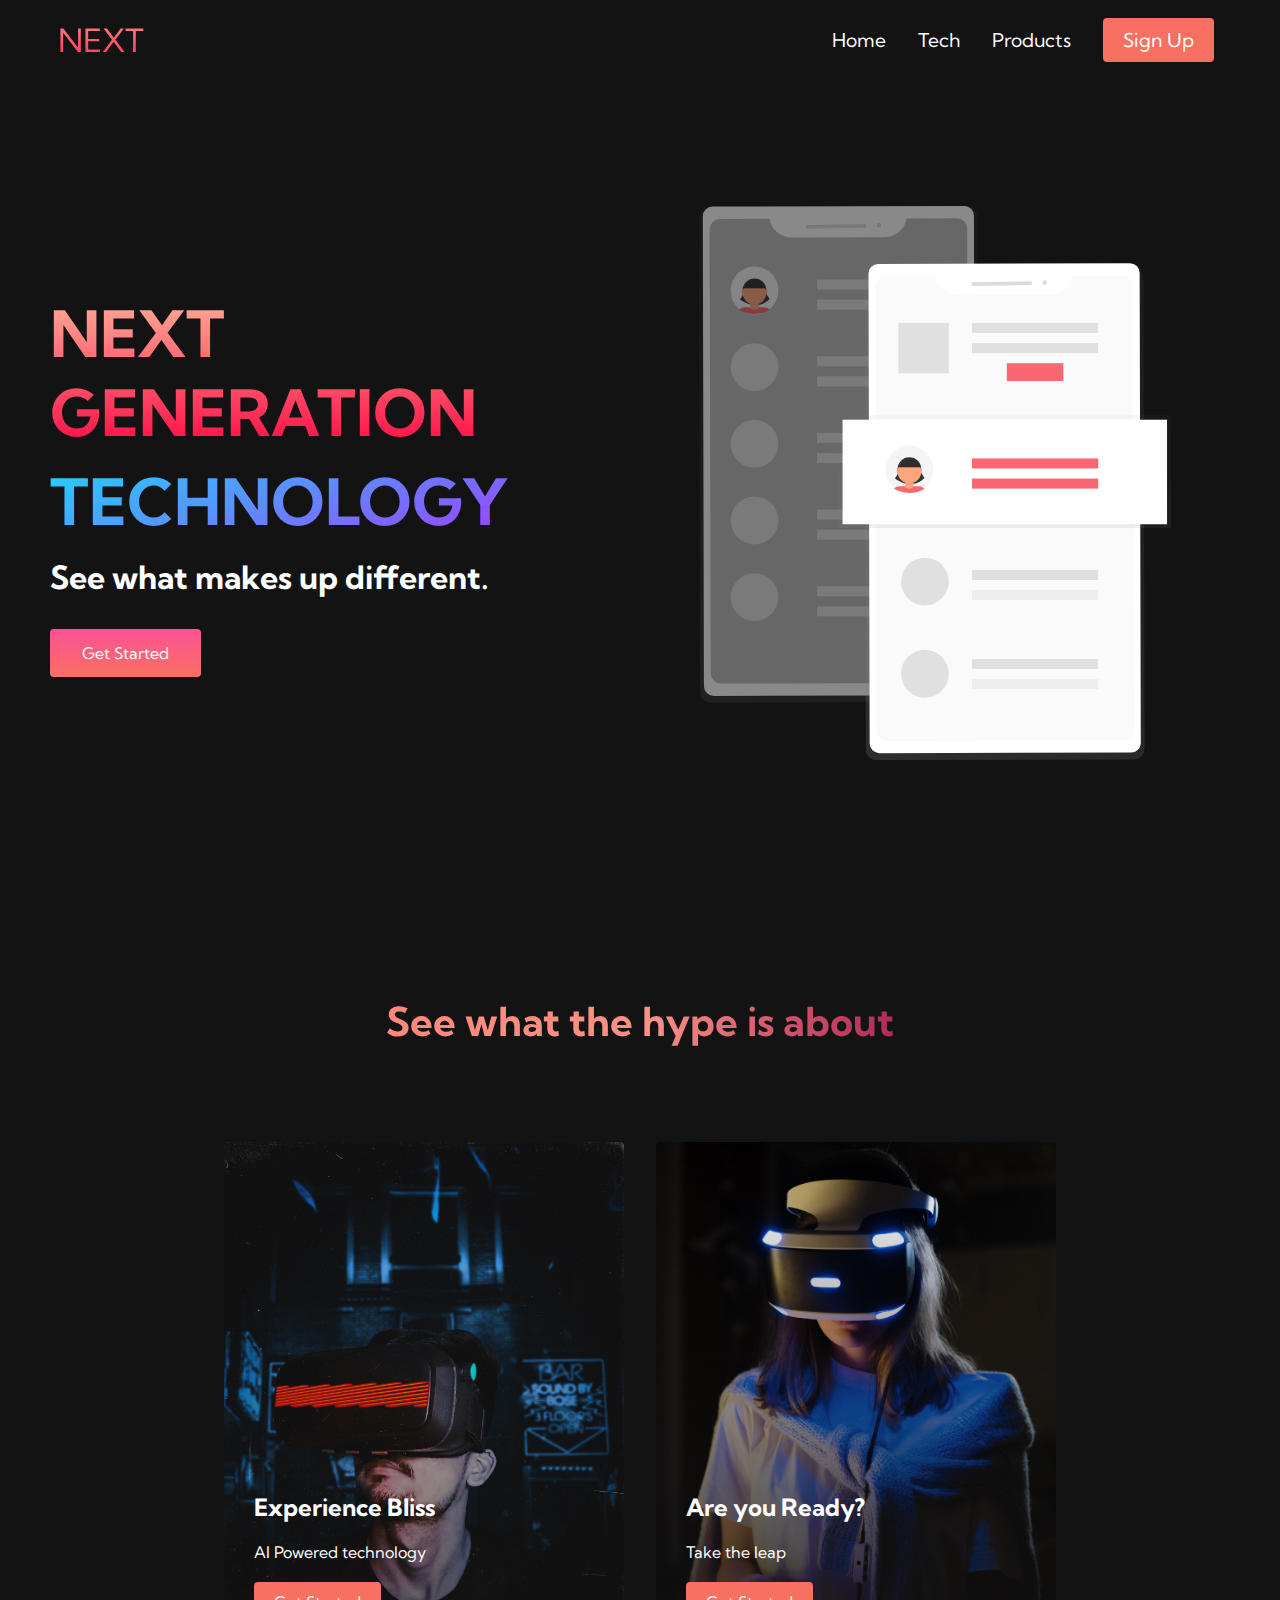
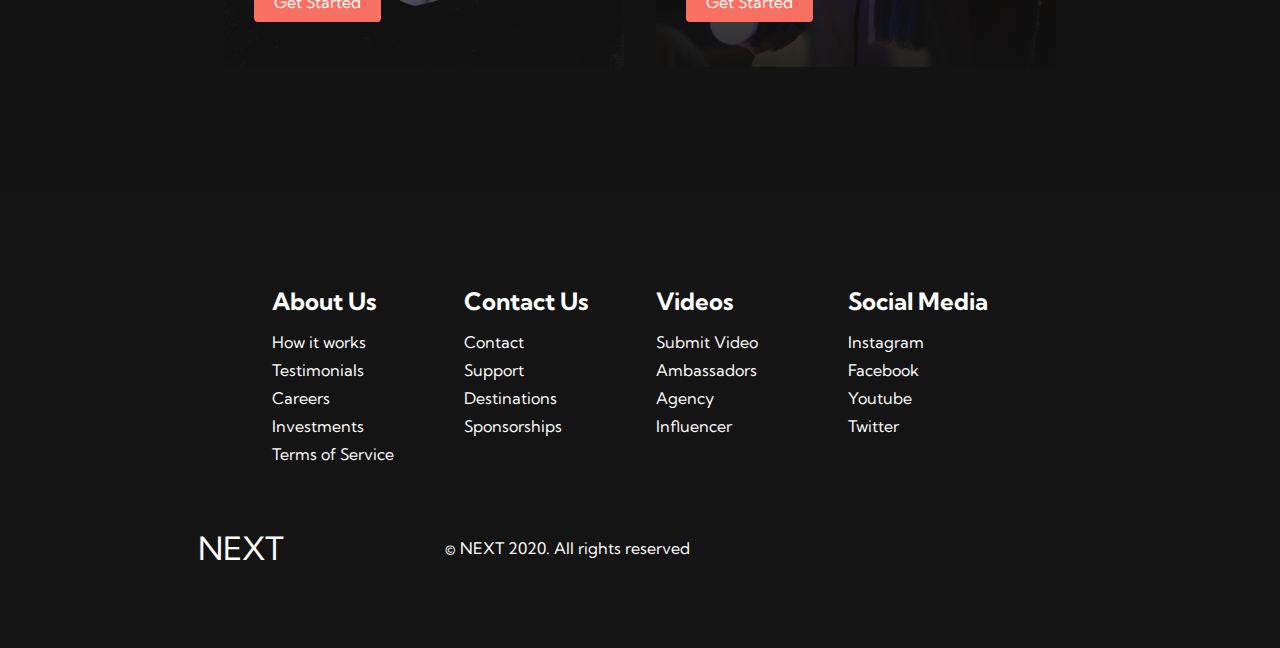
<file: index.html>
<!DOCTYPE html>
<html lang="en">
  <head>
    <meta charset="UTF-8" />
    <meta name="viewport" content="width=device-width, initial-scale=1.0" />
    <title>HTML CSS Website</title>
    <link rel="stylesheet" href="styles.css" />
    <link
      rel="stylesheet"
      href="https://use.fontawesome.com/releases/v5.14.0/css/all.css"
      integrity="sha384-HzLeBuhoNPvSl5KYnjx0BT+WB0QEEqLprO+NBkkk5gbc67FTaL7XIGa2w1L0Xbgc"
      crossorigin="anonymous"
    />
    <link
      href="https://fonts.googleapis.com/css2?family=Kumbh+Sans:wght@400;700&display=swap"
      rel="stylesheet"
    />
  </head>
  <body>
    <nav class="navbar">
      <div class="navbar__container">
        <a href="/" id="navbar__logo"><i class="fas fa-gem"></i>NEXT</a>
        <div class="navbar__toggle" id="mobile-menu">
          <span class="bar"></span> <span class="bar"></span>
          <span class="bar"></span>
        </div>
        <ul class="navbar__menu">
          <li class="navbar__item">
            <a href="/" class="navbar__links">Home</a>
          </li>
          <li class="navbar__item">
            <a href="/tech.html" class="navbar__links">Tech</a>
          </li>
          <li class="navbar__item">
            <a href="/product.html" class="navbar__links">Products</a>
          </li>
          <li class="navbar__btn"><a href="/" class="button">Sign Up</a></li>
        </ul>
      </div>
    </nav>

    <div class="main">
      <div class="main__container">
        <div class="main__content">
          <h1>NEXT GENERATION</h1>
          <h2>TECHNOLOGY</h2>
          <p>See what makes up different.</p>
          <button class="main__btn"><a href="#">Get Started</a></button>
        </div>
        <div class="main__img--container">
          <img id="main__img" src="pic1.svg" />
        </div>
      </div>
    </div>

    <div class="services">
      <h1>See what the hype is about</h1>
      <div class="services__container">
        <div class="services__card">
          <h2>Experience Bliss</h2>
          <p>AI Powered technology</p>
          <button>Get Started</button>
        </div>
        <div class="services__card">
          <h2>Are you Ready?</h2>
          <p>Take the leap</p>
          <button>Get Started</button>
        </div>
      </div>
    </div>

    <div class="footer__container">
      <div class="footer__links">
        <div class="footer__link--wrapper">
          <div class="footer__link--items">
            <h2>About Us</h2>
            <a href="/sign__up">How it works</a> <a href="/">Testimonials</a>
            <a href="/">Careers</a> <a href="/">Investments</a>
            <a href="/">Terms of Service</a>
          </div>
          <div class="footer__link--items">
            <h2>Contact Us</h2>
            <a href="/">Contact</a> <a href="/">Support</a>
            <a href="/">Destinations</a> <a href="/">Sponsorships</a>
          </div>
        </div>
        <div class="footer__link--wrapper">
          <div class="footer__link--items">
            <h2>Videos</h2>
            <a href="/">Submit Video</a> <a href="/">Ambassadors</a>
            <a href="/">Agency</a> <a href="/">Influencer</a>
          </div>
          <div class="footer__link--items">
            <h2>Social Media</h2>
            <a href="/">Instagram</a> <a href="/">Facebook</a>
            <a href="/">Youtube</a> <a href="/">Twitter</a>
          </div>
        </div>
      </div>
      <section class="social__media">
        <div class="social__media--wrap">
          <div class="footer__logo">
            <a href="/" id="footer__logo"><i class="fas fa-gem"></i>NEXT</a>
          </div>
          <p class="website__rights">© NEXT 2020. All rights reserved</p>
          <div class="social__icons">
            <a
              class="social__icon--link"
              href="/"
              target="_blank"
              aria-label="Facebook"
            >
              <i class="fab fa-facebook"></i>
            </a>
            <a
              class="social__icon--link"
              href="/"
              target="_blank"
              aria-label="Instagram"
            >
              <i class="fab fa-instagram"></i>
            </a>
            <a
              class="social__icon--link"
              href="//www.youtube.com/channel/UCsKsymTY_4BYR-wytLjex7A?view_as=subscriber"
              target="_blank"
              aria-label="Youtube"
            >
              <i class="fab fa-youtube"></i>
            </a>
            <a
              class="social__icon--link"
              href="/"
              target="_blank"
              aria-label="Twitter"
            >
              <i class="fab fa-twitter"></i>
            </a>
            <a
              class="social__icon--link"
              href="/"
              target="_blank"
              aria-label="LinkedIn"
            >
              <i class="fab fa-linkedin"></i>
            </a>
          </div>
        </div>
      </section>
    </div>
    <script src="app.js"></script>
  </body>
</html>
</file>
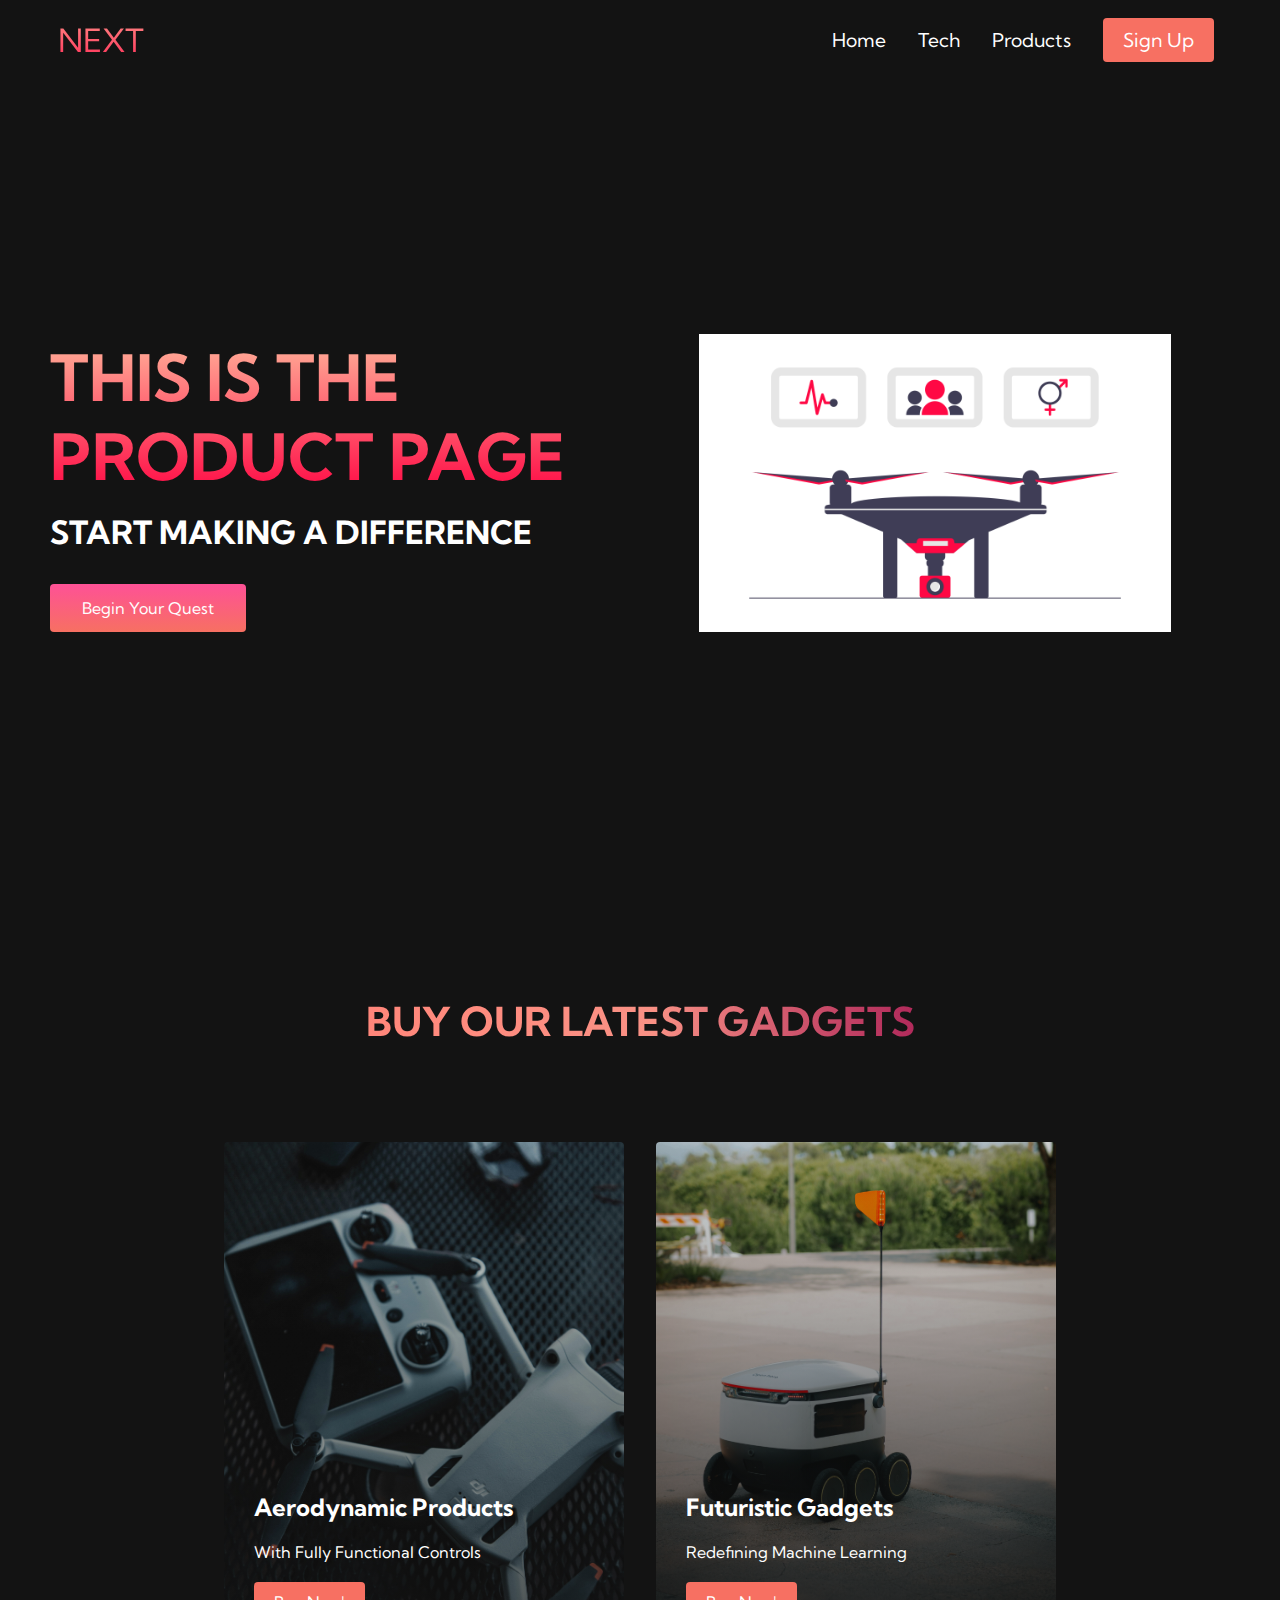
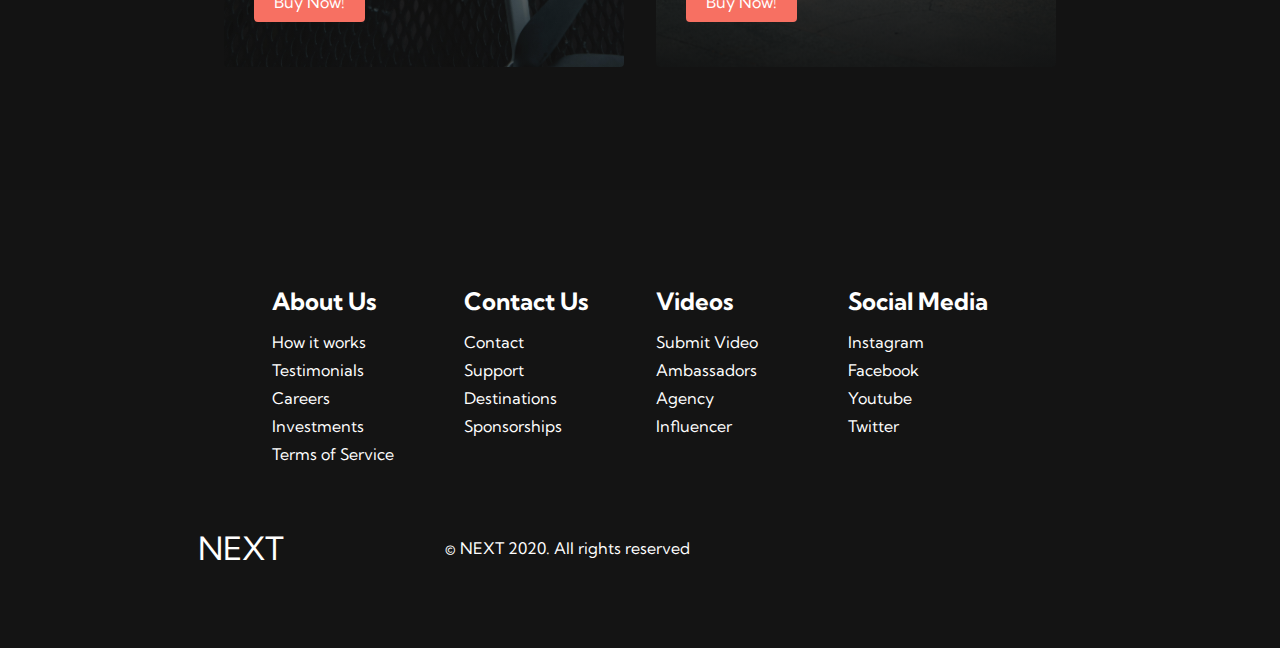
<file: product.html>
<!DOCTYPE html>
<html lang="en">
  <head>
    <meta charset="UTF-8" />
    <meta name="viewport" content="width=device-width, initial-scale=1.0" />
    <title>HTML CSS Website</title>
    <link rel="stylesheet" href="styles2.css" />
    <link
      rel="stylesheet"
      href="https://use.fontawesome.com/releases/v5.14.0/css/all.css"
      integrity="sha384-HzLeBuhoNPvSl5KYnjx0BT+WB0QEEqLprO+NBkkk5gbc67FTaL7XIGa2w1L0Xbgc"
      crossorigin="anonymous"
    />
    <link
      href="https://fonts.googleapis.com/css2?family=Kumbh+Sans:wght@400;700&display=swap"
      rel="stylesheet"
    />
  </head>
  <body>
    <nav class="navbar">
      <div class="navbar__container">
        <a href="/" id="navbar__logo"><i class="fas fa-gem"></i>NEXT</a>
        <div class="navbar__toggle" id="mobile-menu">
          <span class="bar"></span> <span class="bar"></span>
          <span class="bar"></span>
        </div>
        <ul class="navbar__menu">
          <li class="navbar__item">
            <a href="/index.html" class="navbar__links">Home</a>
          </li>
          <li class="navbar__item">
            <a href="/tech.html" class="navbar__links">Tech</a>
          </li>
          <li class="navbar__item">
            <a href="/" class="navbar__links">Products</a>
          </li>
          <li class="navbar__btn"><a href="/" class="button">Sign Up</a></li>
        </ul>
      </div>
    </nav>

    <div class="main">
      <div class="main__container">
        <div class="main__content">
          <h1>THIS IS THE PRODUCT PAGE</h1>
          <p>START MAKING A DIFFERENCE</p>
          <button class="main__btn"><a href="#">Begin Your Quest</a></button>
        </div>
        <div class="main__img--container">
          <img id="main__img" src="pic8.png" />
        </div>
      </div>
    </div>

    <div class="services">
      <h1>BUY OUR LATEST GADGETS</h1>
      <div class="services__container">
        <div class="services__card">
          <h2>Aerodynamic Products</h2>
          <p>With Fully Functional Controls</p>
          <button>Buy Now!</button>
        </div>
        <div class="services__card">
          <h2>Futuristic Gadgets</h2>
          <p>Redefining Machine Learning</p>
          <button>Buy Now!</button>
        </div>
      </div>
    </div>

    <div class="footer__container">
      <div class="footer__links">
        <div class="footer__link--wrapper">
          <div class="footer__link--items">
            <h2>About Us</h2>
            <a href="/sign__up">How it works</a> <a href="/">Testimonials</a>
            <a href="/">Careers</a> <a href="/">Investments</a>
            <a href="/">Terms of Service</a>
          </div>
          <div class="footer__link--items">
            <h2>Contact Us</h2>
            <a href="/">Contact</a> <a href="/">Support</a>
            <a href="/">Destinations</a> <a href="/">Sponsorships</a>
          </div>
        </div>
        <div class="footer__link--wrapper">
          <div class="footer__link--items">
            <h2>Videos</h2>
            <a href="/">Submit Video</a> <a href="/">Ambassadors</a>
            <a href="/">Agency</a> <a href="/">Influencer</a>
          </div>
          <div class="footer__link--items">
            <h2>Social Media</h2>
            <a href="/">Instagram</a> <a href="/">Facebook</a>
            <a href="/">Youtube</a> <a href="/">Twitter</a>
          </div>
        </div>
      </div>
      <section class="social__media">
        <div class="social__media--wrap">
          <div class="footer__logo">
            <a href="/" id="footer__logo"><i class="fas fa-gem"></i>NEXT</a>
          </div>
          <p class="website__rights">© NEXT 2020. All rights reserved</p>
          <div class="social__icons">
            <a
              class="social__icon--link"
              href="/"
              target="_blank"
              aria-label="Facebook"
            >
              <i class="fab fa-facebook"></i>
            </a>
            <a
              class="social__icon--link"
              href="/"
              target="_blank"
              aria-label="Instagram"
            >
              <i class="fab fa-instagram"></i>
            </a>
            <a
              class="social__icon--link"
              href="//www.youtube.com/channel/UCsKsymTY_4BYR-wytLjex7A?view_as=subscriber"
              target="_blank"
              aria-label="Youtube"
            >
              <i class="fab fa-youtube"></i>
            </a>
            <a
              class="social__icon--link"
              href="/"
              target="_blank"
              aria-label="Twitter"
            >
              <i class="fab fa-twitter"></i>
            </a>
            <a
              class="social__icon--link"
              href="/"
              target="_blank"
              aria-label="LinkedIn"
            >
              <i class="fab fa-linkedin"></i>
            </a>
          </div>
        </div>
      </section>
    </div>
    <script src="app.js"></script>
  </body>
</html>
</file>
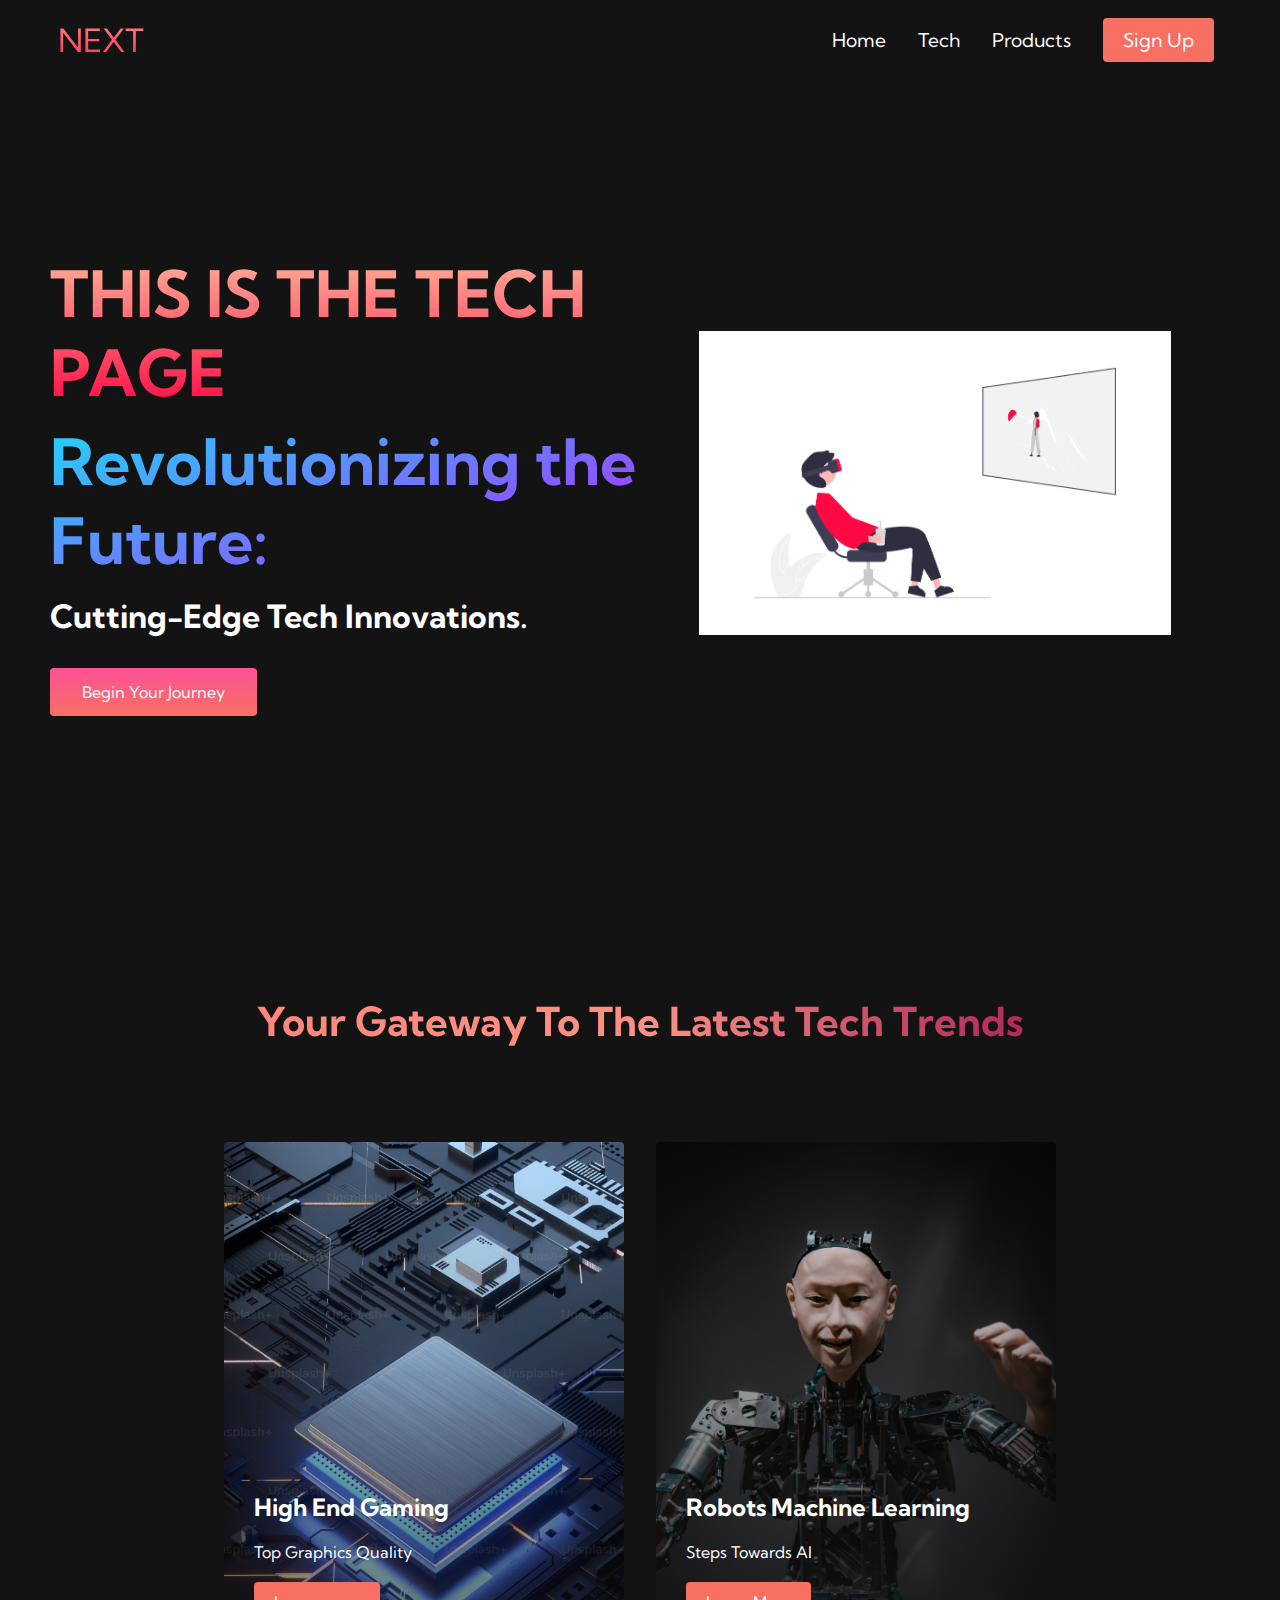
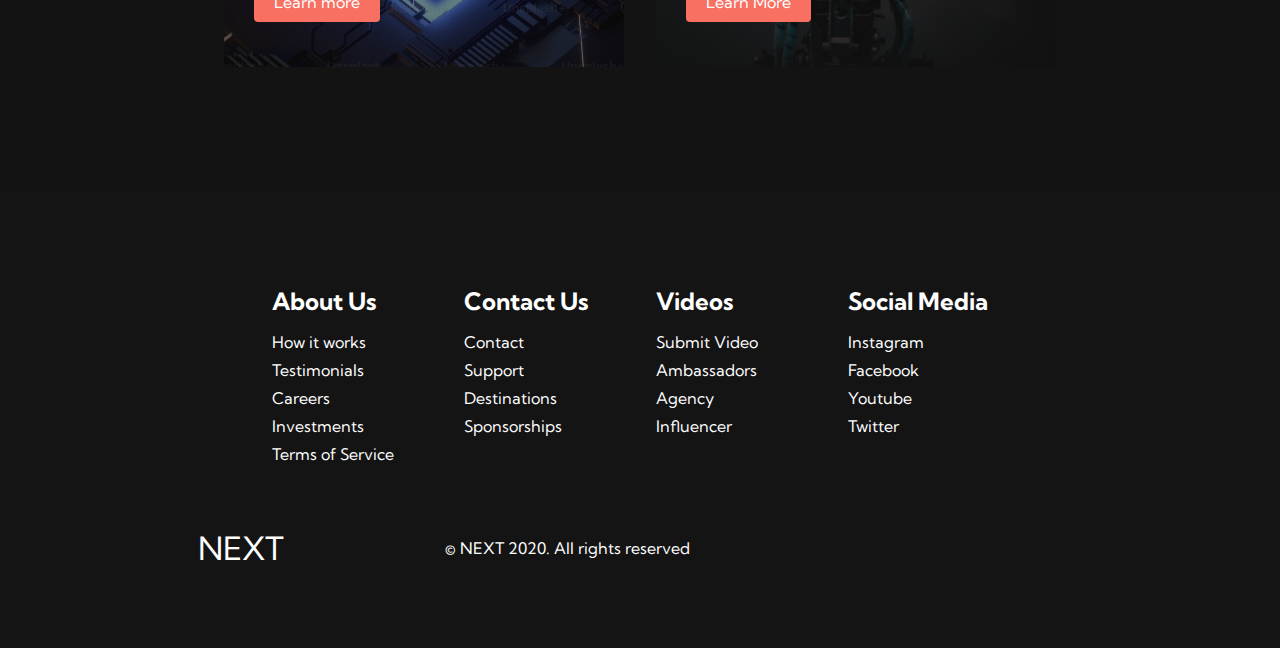
<file: tech.html>
<!DOCTYPE html>
<html lang="en">
  <head>
    <meta charset="UTF-8" />
    <meta name="viewport" content="width=device-width, initial-scale=1.0" />
    <title>HTML CSS Website</title>
    <link rel="stylesheet" href="styles1.css" />
    <link
      rel="stylesheet"
      href="https://use.fontawesome.com/releases/v5.14.0/css/all.css"
      integrity="sha384-HzLeBuhoNPvSl5KYnjx0BT+WB0QEEqLprO+NBkkk5gbc67FTaL7XIGa2w1L0Xbgc"
      crossorigin="anonymous"
    />
    <link
      href="https://fonts.googleapis.com/css2?family=Kumbh+Sans:wght@400;700&display=swap"
      rel="stylesheet"
    />
  </head>
  <body>
    <nav class="navbar">
      <div class="navbar__container">
        <a href="/" id="navbar__logo"><i class="fas fa-gem"></i>NEXT</a>
        <div class="navbar__toggle" id="mobile-menu">
          <span class="bar"></span> <span class="bar"></span>
          <span class="bar"></span>
        </div>
        <ul class="navbar__menu">
          <li class="navbar__item">
            <a href="/index.html" class="navbar__links">Home</a>
          </li>
          <li class="navbar__item">
            <a href="/" class="navbar__links">Tech</a>
          </li>
          <li class="navbar__item">
            <a href="/product.html" class="navbar__links">Products</a>
          </li>
          <li class="navbar__btn"><a href="/" class="button">Sign Up</a></li>
        </ul>
      </div>
    </nav>

    <div class="main">
      <div class="main__container">
        <div class="main__content">
          <h1>THIS IS THE TECH PAGE</h1>
          <h2>Revolutionizing the Future:</h2>
          <p>Cutting-Edge Tech Innovations.</p>
          <button class="main__btn"><a href="#">Begin Your Journey</a></button>
        </div>
        <div class="main__img--container">
          <img id="main__img" src="pic7.png" />
        </div>
      </div>
    </div>

    <div class="services">
      <h1>Your Gateway To The Latest Tech Trends</h1>
      <div class="services__container">
        <div class="services__card">
          <h2>High End Gaming</h2>
          <p>Top Graphics Quality</p>
          <button>Learn more</button>
        </div>
        <div class="services__card">
          <h2>Robots Machine Learning</h2>
          <p>Steps Towards AI</p>
          <button>Learn More</button>
        </div>
      </div>
    </div>

    <div class="footer__container">
      <div class="footer__links">
        <div class="footer__link--wrapper">
          <div class="footer__link--items">
            <h2>About Us</h2>
            <a href="/sign__up">How it works</a> <a href="/">Testimonials</a>
            <a href="/">Careers</a> <a href="/">Investments</a>
            <a href="/">Terms of Service</a>
          </div>
          <div class="footer__link--items">
            <h2>Contact Us</h2>
            <a href="/">Contact</a> <a href="/">Support</a>
            <a href="/">Destinations</a> <a href="/">Sponsorships</a>
          </div>
        </div>
        <div class="footer__link--wrapper">
          <div class="footer__link--items">
            <h2>Videos</h2>
            <a href="/">Submit Video</a> <a href="/">Ambassadors</a>
            <a href="/">Agency</a> <a href="/">Influencer</a>
          </div>
          <div class="footer__link--items">
            <h2>Social Media</h2>
            <a href="/">Instagram</a> <a href="/">Facebook</a>
            <a href="/">Youtube</a> <a href="/">Twitter</a>
          </div>
        </div>
      </div>
      <section class="social__media">
        <div class="social__media--wrap">
          <div class="footer__logo">
            <a href="/" id="footer__logo"><i class="fas fa-gem"></i>NEXT</a>
          </div>
          <p class="website__rights">© NEXT 2020. All rights reserved</p>
          <div class="social__icons">
            <a
              class="social__icon--link"
              href="/"
              target="_blank"
              aria-label="Facebook"
            >
              <i class="fab fa-facebook"></i>
            </a>
            <a
              class="social__icon--link"
              href="/"
              target="_blank"
              aria-label="Instagram"
            >
              <i class="fab fa-instagram"></i>
            </a>
            <a
              class="social__icon--link"
              href="//www.youtube.com/channel/UCsKsymTY_4BYR-wytLjex7A?view_as=subscriber"
              target="_blank"
              aria-label="Youtube"
            >
              <i class="fab fa-youtube"></i>
            </a>
            <a
              class="social__icon--link"
              href="/"
              target="_blank"
              aria-label="Twitter"
            >
              <i class="fab fa-twitter"></i>
            </a>
            <a
              class="social__icon--link"
              href="/"
              target="_blank"
              aria-label="LinkedIn"
            >
              <i class="fab fa-linkedin"></i>
            </a>
          </div>
        </div>
      </section>
    </div>
    <script src="app.js"></script>
  </body>
</html>
</file>
<file: styles.css>
* {
    box-sizing: border-box;
    margin: 0;
    padding: 0;
    font-family: 'Kumbh Sans', sans-serif;
  }
  
  .navbar {
    background: #131313;
    height: 80px;
    display: flex;
    justify-content: center;
    align-items: center;
    font-size: 1.2rem;
    position: sticky;
    top: 0;
    z-index: 999;
  }
  
  .navbar__container {
    display: flex;
    justify-content: space-between;
    height: 80px;
    z-index: 1;
    width: 100%;
    max-width: 1300px;
    margin-right: auto;
    margin-left: auto;
    padding-right: 50px;
    padding-left: 50px;
  }
  
  #navbar__logo {
    background-color: #ff8177;
    background-image: linear-gradient(to top, #ff0844 0%, #ffb199 100%);
    background-size: 100%;
    -webkit-background-clip: text;
    -moz-background-clip: text;
    -webkit-text-fill-color: transparent;
    -moz-text-fill-color: transparent;
    display: flex;
    align-items: center;
    cursor: pointer;
    text-decoration: none;
    font-size: 2rem;
  }
  
  .fa-gem {
    margin-right: 0.5rem;
  }
  
  .navbar__menu {
    display: flex;
    align-items: center;
    list-style: none;
    text-align: center;
  }
  
  .navbar__item {
    height: 80px;
  }
  
  .navbar__links {
    color: #fff;
    display: flex;
    align-items: center;
    justify-content: center;
    text-decoration: none;
    padding: 0 1rem;
    height: 100%;
  }
  
  .navbar__btn {
    display: flex;
    justify-content: center;
    align-items: center;
    padding: 0 1rem;
    width: 100%;
  }
  
  .button {
    display: flex;
    justify-content: center;
    align-items: center;
    text-decoration: none;
    padding: 10px 20px;
    height: 100%;
    width: 100%;
    border: none;
    outline: none;
    border-radius: 4px;
    background: #f77062;
    color: #fff;
  }
  
  .button:hover {
    background: #4837ff;
    transition: all 0.3s ease;
  }
  
  .navbar__links:hover {
    color: #f77062;
    transition: all 0.3s ease;
  }
  
  @media screen and (max-width: 960px) {
    .navbar__container {
      display: flex;
      justify-content: space-between;
      height: 80px;
      z-index: 1;
      width: 100%;
      max-width: 1300px;
      padding: 0;
    }
  
    .navbar__menu {
      display: grid;
      grid-template-columns: auto;
      margin: 0;
      width: 100%;
      position: absolute;
      top: -1000px;
      opacity: 1;
      transition: all 0.5s ease;
      height: 50vh;
      z-index: -1;
    }
  
    .navbar__menu.active {
      background: #131313;
      top: 100%;
      opacity: 1;
      transition: all 0.5s ease;
      z-index: 99;
      height: 50vh;
      font-size: 1.6rem;
    }
  
    #navbar__logo {
      padding-left: 25px;
    }
  
    .navbar__toggle .bar {
      width: 25px;
      height: 3px;
      margin: 5px auto;
      transition: all 0.3s ease-in-out;
      background: #fff;
    }
  
    .navbar__item {
      width: 100%;
    }
  
    .navbar__links {
      text-align: center;
      padding: 2rem;
      width: 100%;
      display: table;
    }
  
    .navbar__btn {
      padding-bottom: 2rem;
    }
  
    .button {
      display: flex;
      justify-content: center;
      align-items: center;
      width: 80%;
      height: 80px;
      margin: 0;
    }
  
    #mobile-menu {
      position: absolute;
      top: 20%;
      right: 5%;
      transform: translate(5%, 20%);
    }
  
    .navbar__toggle .bar {
      display: block;
      cursor: pointer;
    }
  
    #mobile-menu.is-active .bar:nth-child(2) {
      opacity: 0;
    }
  
    #mobile-menu.is-active .bar:nth-child(1) {
      transform: translateY(8px) rotate(45deg);
    }
  
    #mobile-menu.is-active .bar:nth-child(3) {
      transform: translateY(-8px) rotate(-45deg);
    }
  }
  
  /* Main Content CSS */
  .main {
    background-color: #141414;
  }
  
  .main__container {
    display: grid;
    grid-template-columns: 1fr 1fr;
    align-items: center;
    justify-self: center;
    margin: 0 auto;
    height: 90vh;
    background-color: #131313;
    z-index: 1;
    width: 100%;
    max-width: 1300px;
    padding-right: 50px;
    padding-left: 50px;
  }
  
  .main__content {
    color: #fff;
    width: 100%;
  }
  
  .main__content h1 {
    font-size: 4rem;
    background-color: #ff8177;
    background-image: linear-gradient(to top, #ff0844 0%, #ffb199 100%);
    background-size: 100%;
    -webkit-background-clip: text;
    -moz-background-clip: text;
    -webkit-text-fill-color: transparent;
    -moz-text-fill-color: transparent;
  }
  
  .main__content h2 {
    font-size: 4rem;
    margin-top: 10px;
    background-color: #ff8177;
    background-image: linear-gradient(-20deg, #b721ff 0%, #21d4fd 100%);
    background-size: 100%;
    -webkit-background-clip: text;
    -moz-background-clip: text;
    -webkit-text-fill-color: transparent;
    -moz-text-fill-color: transparent;
  }
  
  .main__content p {
    margin-top: 1rem;
    font-size: 2rem;
    font-weight: 700;
  }
  
  .main__btn {
    font-size: 1rem;
    background-image: linear-gradient(to top, #f77062 0%, #fe5196 100%);
    padding: 14px 32px;
    border: none;
    border-radius: 4px;
    color: #fff;
    margin-top: 2rem;
    cursor: pointer;
    position: relative;
    transition: all 0.35s;
    outline: none;
  }
  
  .main__btn a {
    position: relative;
    z-index: 2;
    color: #fff;
    text-decoration: none;
  }
  
  .main__btn:after {
    position: absolute;
    content: '';
    top: 0;
    left: 0;
    width: 0;
    height: 100%;
    background: #4837ff;
    transition: all 0.35s;
    border-radius: 4px;
  }
  
  .main__btn:hover {
    color: #fff;
  }
  
  .main__btn:hover:after {
    width: 100%;
  }
  
  .main__img--container {
    text-align: center;
  }
  
  #main__img {
    height: 80%;
    width: 80%;
  }
  
  /* Mobile Responsive */
  @media screen and (max-width: 768px) {
    .main__container {
      display: grid;
      grid-template-columns: auto;
      align-items: center;
      justify-self: center;
      width: 100%;
      margin: 0 auto;
      height: 90vh;
    }
  
    .main__content {
      text-align: center;
      margin-bottom: 4rem;
    }
  
    .main__content h1 {
      font-size: 2.5rem;
      margin-top: 2rem;
    }
  
    .main__content h2 {
      font-size: 3rem;
    }
  
    .main__content p {
      margin-top: 1rem;
      font-size: 1.5rem;
    }
  }
  
  @media screen and (max-width: 480px) {
    .main__content h1 {
      font-size: 2rem;
      margin-top: 3rem;
    }
  
    .main__content h2 {
      font-size: 2rem;
    }
  
    .main__content p {
      margin-top: 2rem;
      font-size: 1.5rem;
    }
  
    .main__btn {
      padding: 12px 36px;
      margin: 2.5rem 0;
    }
  }
  
  /* Services Section */
  .services {
    background: #131313;
    display: flex;
    flex-direction: column;
    justify-content: center;
    align-items: center;
    height: 100vh;
  }
  
  .services h1 {
    background-color: #ff8177;
    background-image: linear-gradient(
      to right,
      #ff8177 0%,
      #ff867a 0%,
      #ff8c7f 21%,
      #f99185 52%,
      #cf556c 78%,
      #b12a5b 100%
    );
    background-size: 100%;
    -webkit-background-clip: text;
    -moz-background-clip: text;
    -webkit-text-fill-color: transparent;
    -moz-text-fill-color: transparent;
    margin-bottom: 5rem;
    font-size: 2.5rem;
  }
  
  .services__container {
    display: flex;
    justify-content: center;
    flex-wrap: wrap;
  }
  
  .services__card {
    margin: 1rem;
    height: 525px;
    width: 400px;
    border-radius: 4px;
    background-image: linear-gradient(
        to bottom,
        rgba(0, 0, 0, 0) 0%,
        rgba(17, 17, 17, 0.6) 100%
      ),
      url('pic3.jpg');
    background-size: cover;
    position: relative;
    color: #fff;
  }
  
  .services__card:before {
    opacity: 0.2;
  }
  
  .services__card:nth-child(2) {
    background-image: linear-gradient(
        to bottom,
        rgba(0, 0, 0, 0) 0%,
        rgba(17, 17, 17, 0.9) 100%
      ),
      url('pic4.jpg');
  }
  
  .services__card h2 {
    position: absolute;
    top: 350px;
    left: 30px;
  }
  
  .services__card p {
    position: absolute;
    top: 400px;
    left: 30px;
  }
  
  .services__card button {
    color: #fff;
    padding: 10px 20px;
    border: none;
    outline: none;
    border-radius: 4px;
    background: #f77062;
    position: absolute;
    top: 440px;
    left: 30px;
    font-size: 1rem;
  }
  
  .services__card button:hover {
    cursor: pointer;
  }
  
  .services__card:hover {
    transform: scale(1.075);
    transition: 0.2s ease-in;
    cursor: pointer;
  }
  
  @media screen and (max-width: 960px) {
    .services {
      height: 1600px;
    }
  
    .services h1 {
      font-size: 2rem;
      margin-top: 12rem;
    }
  }
  
  @media screen and (max-width: 480px) {
    .services {
      height: 1400px;
    }
  
    .services h1 {
      font-size: 1.2rem;
    }
  
    .services__card {
      width: 300px;
    }
  }
  
  /* Footer CSS */
  .footer__container {
    background-color: #141414;
    padding: 5rem 0;
    display: flex;
    flex-direction: column;
    justify-content: center;
    align-items: center;
  }
  
  #footer__logo {
    color: #fff;
    display: flex;
    align-items: center;
    cursor: pointer;
    text-decoration: none;
    font-size: 2rem;
  }
  
  .footer__links {
    width: 100%;
    max-width: 1000px;
    display: flex;
    justify-content: center;
  }
  
  .footer__link--wrapper {
    display: flex;
  }
  
  .footer__link--items {
    display: flex;
    flex-direction: column;
    align-items: flex-start;
    margin: 16px;
    text-align: left;
    width: 160px;
    box-sizing: border-box;
  }
  
  .footer__link--items h2 {
    margin-bottom: 16px;
  }
  
  .footer__link--items > h2 {
    color: #fff;
  }
  
  .footer__link--items a {
    color: #fff;
    text-decoration: none;
    margin-bottom: 0.5rem;
  }
  
  .footer__link--items a:hover {
    color: #e9e9e9;
    transition: 0.3s ease-out;
  }
  
  /* Social Icons */
  .social__icon--link {
    color: #fff;
    font-size: 24px;
  }
  
  .social__media {
    max-width: 1000px;
    width: 100%;
  }
  
  .social__media--wrap {
    display: flex;
    justify-content: space-between;
    align-items: center;
    width: 90%;
    max-width: 1000px;
    margin: 40px auto 0 auto;
  }
  
  .social__icons {
    display: flex;
    justify-content: space-between;
    align-items: center;
    width: 240px;
  }
  
  .social__logo {
    color: #fff;
    justify-self: start;
    margin-left: 20px;
    cursor: pointer;
    text-decoration: none;
    font-size: 2rem;
    display: flex;
    align-items: center;
    margin-bottom: 16px;
  }
  
  .website__rights {
    color: #fff;
  }
  
  @media screen and (max-width: 820px) {
    .footer__links {
      padding-top: 2rem;
    }
  
    #footer__logo {
      margin-bottom: 2rem;
    }
  
    .website__rights {
      margin-bottom: 2rem;
    }
  
    .footer__link--wrapper {
      flex-direction: column;
    }
  
    .social__media--wrap {
      flex-direction: column;
    }
  }
  
  @media screen and (max-width: 480px) {
    .footer__link--items {
      margin: 0;
      padding: 10px;
      width: 100%;
    }
  }
</file>
<file: styles2.css>
* {
    box-sizing: border-box;
    margin: 0;
    padding: 0;
    font-family: 'Kumbh Sans', sans-serif;
  }
  
  .navbar {
    background: #131313;
    height: 80px;
    display: flex;
    justify-content: center;
    align-items: center;
    font-size: 1.2rem;
    position: sticky;
    top: 0;
    z-index: 999;
  }
  
  .navbar__container {
    display: flex;
    justify-content: space-between;
    height: 80px;
    z-index: 1;
    width: 100%;
    max-width: 1300px;
    margin-right: auto;
    margin-left: auto;
    padding-right: 50px;
    padding-left: 50px;
  }
  
  #navbar__logo {
    background-color: #ff8177;
    background-image: linear-gradient(to top, #ff0844 0%, #ffb199 100%);
    background-size: 100%;
    -webkit-background-clip: text;
    -moz-background-clip: text;
    -webkit-text-fill-color: transparent;
    -moz-text-fill-color: transparent;
    display: flex;
    align-items: center;
    cursor: pointer;
    text-decoration: none;
    font-size: 2rem;
  }
  
  .fa-gem {
    margin-right: 0.5rem;
  }
  
  .navbar__menu {
    display: flex;
    align-items: center;
    list-style: none;
    text-align: center;
  }
  
  .navbar__item {
    height: 80px;
  }
  
  .navbar__links {
    color: #fff;
    display: flex;
    align-items: center;
    justify-content: center;
    text-decoration: none;
    padding: 0 1rem;
    height: 100%;
  }
  
  .navbar__btn {
    display: flex;
    justify-content: center;
    align-items: center;
    padding: 0 1rem;
    width: 100%;
  }
  
  .button {
    display: flex;
    justify-content: center;
    align-items: center;
    text-decoration: none;
    padding: 10px 20px;
    height: 100%;
    width: 100%;
    border: none;
    outline: none;
    border-radius: 4px;
    background: #f77062;
    color: #fff;
  }
  
  .button:hover {
    background: #4837ff;
    transition: all 0.3s ease;
  }
  
  .navbar__links:hover {
    color: #f77062;
    transition: all 0.3s ease;
  }
  
  @media screen and (max-width: 960px) {
    .navbar__container {
      display: flex;
      justify-content: space-between;
      height: 80px;
      z-index: 1;
      width: 100%;
      max-width: 1300px;
      padding: 0;
    }
  
    .navbar__menu {
      display: grid;
      grid-template-columns: auto;
      margin: 0;
      width: 100%;
      position: absolute;
      top: -1000px;
      opacity: 1;
      transition: all 0.5s ease;
      height: 50vh;
      z-index: -1;
    }
  
    .navbar__menu.active {
      background: #131313;
      top: 100%;
      opacity: 1;
      transition: all 0.5s ease;
      z-index: 99;
      height: 50vh;
      font-size: 1.6rem;
    }
  
    #navbar__logo {
      padding-left: 25px;
    }
  
    .navbar__toggle .bar {
      width: 25px;
      height: 3px;
      margin: 5px auto;
      transition: all 0.3s ease-in-out;
      background: #fff;
    }
  
    .navbar__item {
      width: 100%;
    }
  
    .navbar__links {
      text-align: center;
      padding: 2rem;
      width: 100%;
      display: table;
    }
  
    .navbar__btn {
      padding-bottom: 2rem;
    }
  
    .button {
      display: flex;
      justify-content: center;
      align-items: center;
      width: 80%;
      height: 80px;
      margin: 0;
    }
  
    #mobile-menu {
      position: absolute;
      top: 20%;
      right: 5%;
      transform: translate(5%, 20%);
    }
  
    .navbar__toggle .bar {
      display: block;
      cursor: pointer;
    }
  
    #mobile-menu.is-active .bar:nth-child(2) {
      opacity: 0;
    }
  
    #mobile-menu.is-active .bar:nth-child(1) {
      transform: translateY(8px) rotate(45deg);
    }
  
    #mobile-menu.is-active .bar:nth-child(3) {
      transform: translateY(-8px) rotate(-45deg);
    }
  }
  
  /* Main Content CSS */
  .main {
    background-color: #141414;
  }
  
  .main__container {
    display: grid;
    grid-template-columns: 1fr 1fr;
    align-items: center;
    justify-self: center;
    margin: 0 auto;
    height: 90vh;
    background-color: #131313;
    z-index: 1;
    width: 100%;
    max-width: 1300px;
    padding-right: 50px;
    padding-left: 50px;
  }
  
  .main__content {
    color: #fff;
    width: 100%;
  }
  
  .main__content h1 {
    font-size: 4rem;
    background-color: #ff8177;
    background-image: linear-gradient(to top, #ff0844 0%, #ffb199 100%);
    background-size: 100%;
    -webkit-background-clip: text;
    -moz-background-clip: text;
    -webkit-text-fill-color: transparent;
    -moz-text-fill-color: transparent;
  }
  
  .main__content h2 {
    font-size: 4rem;
    margin-top: 10px;
    background-color: #ff8177;
    background-image: linear-gradient(-20deg, #b721ff 0%, #21d4fd 100%);
    background-size: 100%;
    -webkit-background-clip: text;
    -moz-background-clip: text;
    -webkit-text-fill-color: transparent;
    -moz-text-fill-color: transparent;
  }
  
  .main__content p {
    margin-top: 1rem;
    font-size: 2rem;
    font-weight: 700;
  }
  
  .main__btn {
    font-size: 1rem;
    background-image: linear-gradient(to top, #f77062 0%, #fe5196 100%);
    padding: 14px 32px;
    border: none;
    border-radius: 4px;
    color: #fff;
    margin-top: 2rem;
    cursor: pointer;
    position: relative;
    transition: all 0.35s;
    outline: none;
  }
  
  .main__btn a {
    position: relative;
    z-index: 2;
    color: #fff;
    text-decoration: none;
  }
  
  .main__btn:after {
    position: absolute;
    content: '';
    top: 0;
    left: 0;
    width: 0;
    height: 100%;
    background: #4837ff;
    transition: all 0.35s;
    border-radius: 4px;
  }
  
  .main__btn:hover {
    color: #fff;
  }
  
  .main__btn:hover:after {
    width: 100%;
  }
  
  .main__img--container {
    text-align: center;
  }
  
  #main__img {
    height: 80%;
    width: 80%;
  }
  
  /* Mobile Responsive */
  @media screen and (max-width: 768px) {
    .main__container {
      display: grid;
      grid-template-columns: auto;
      align-items: center;
      justify-self: center;
      width: 100%;
      margin: 0 auto;
      height: 90vh;
    }
  
    .main__content {
      text-align: center;
      margin-bottom: 4rem;
    }
  
    .main__content h1 {
      font-size: 2.5rem;
      margin-top: 2rem;
    }
  
    .main__content h2 {
      font-size: 3rem;
    }
  
    .main__content p {
      margin-top: 1rem;
      font-size: 1.5rem;
    }
  }
  
  @media screen and (max-width: 480px) {
    .main__content h1 {
      font-size: 2rem;
      margin-top: 3rem;
    }
  
    .main__content h2 {
      font-size: 2rem;
    }
  
    .main__content p {
      margin-top: 2rem;
      font-size: 1.5rem;
    }
  
    .main__btn {
      padding: 12px 36px;
      margin: 2.5rem 0;
    }
  }
  
  /* Services Section */
  .services {
    background: #131313;
    display: flex;
    flex-direction: column;
    justify-content: center;
    align-items: center;
    height: 100vh;
  }
  
  .services h1 {
    background-color: #ff8177;
    background-image: linear-gradient(
      to right,
      #ff8177 0%,
      #ff867a 0%,
      #ff8c7f 21%,
      #f99185 52%,
      #cf556c 78%,
      #b12a5b 100%
    );
    background-size: 100%;
    -webkit-background-clip: text;
    -moz-background-clip: text;
    -webkit-text-fill-color: transparent;
    -moz-text-fill-color: transparent;
    margin-bottom: 5rem;
    font-size: 2.5rem;
  }
  
  .services__container {
    display: flex;
    justify-content: center;
    flex-wrap: wrap;
  }
  
  .services__card {
    margin: 1rem;
    height: 525px;
    width: 400px;
    border-radius: 4px;
    background-image: linear-gradient(
        to bottom,
        rgba(0, 0, 0, 0) 0%,
        rgba(17, 17, 17, 0.6) 100%
      ),
      url('pic6.jpg');
    background-size: cover;
    position: relative;
    color: #fff;
  }
  
  .services__card:before {
    opacity: 0.2;
  }
  
  .services__card:nth-child(2) {
    background-image: linear-gradient(
        to bottom,
        rgba(0, 0, 0, 0) 0%,
        rgba(17, 17, 17, 0.9) 100%
      ),
      url('pic10.jpg');
  }
  
  .services__card h2 {
    position: absolute;
    top: 350px;
    left: 30px;
  }
  
  .services__card p {
    position: absolute;
    top: 400px;
    left: 30px;
  }
  
  .services__card button {
    color: #fff;
    padding: 10px 20px;
    border: none;
    outline: none;
    border-radius: 4px;
    background: #f77062;
    position: absolute;
    top: 440px;
    left: 30px;
    font-size: 1rem;
  }
  
  .services__card button:hover {
    cursor: pointer;
  }
  
  .services__card:hover {
    transform: scale(1.075);
    transition: 0.2s ease-in;
    cursor: pointer;
  }
  
  @media screen and (max-width: 960px) {
    .services {
      height: 1600px;
    }
  
    .services h1 {
      font-size: 2rem;
      margin-top: 12rem;
    }
  }
  
  @media screen and (max-width: 480px) {
    .services {
      height: 1400px;
    }
  
    .services h1 {
      font-size: 1.2rem;
    }
  
    .services__card {
      width: 300px;
    }
  }
  
  /* Footer CSS */
  .footer__container {
    background-color: #141414;
    padding: 5rem 0;
    display: flex;
    flex-direction: column;
    justify-content: center;
    align-items: center;
  }
  
  #footer__logo {
    color: #fff;
    display: flex;
    align-items: center;
    cursor: pointer;
    text-decoration: none;
    font-size: 2rem;
  }
  
  .footer__links {
    width: 100%;
    max-width: 1000px;
    display: flex;
    justify-content: center;
  }
  
  .footer__link--wrapper {
    display: flex;
  }
  
  .footer__link--items {
    display: flex;
    flex-direction: column;
    align-items: flex-start;
    margin: 16px;
    text-align: left;
    width: 160px;
    box-sizing: border-box;
  }
  
  .footer__link--items h2 {
    margin-bottom: 16px;
  }
  
  .footer__link--items > h2 {
    color: #fff;
  }
  
  .footer__link--items a {
    color: #fff;
    text-decoration: none;
    margin-bottom: 0.5rem;
  }
  
  .footer__link--items a:hover {
    color: #e9e9e9;
    transition: 0.3s ease-out;
  }
  
  /* Social Icons */
  .social__icon--link {
    color: #fff;
    font-size: 24px;
  }
  
  .social__media {
    max-width: 1000px;
    width: 100%;
  }
  
  .social__media--wrap {
    display: flex;
    justify-content: space-between;
    align-items: center;
    width: 90%;
    max-width: 1000px;
    margin: 40px auto 0 auto;
  }
  
  .social__icons {
    display: flex;
    justify-content: space-between;
    align-items: center;
    width: 240px;
  }
  
  .social__logo {
    color: #fff;
    justify-self: start;
    margin-left: 20px;
    cursor: pointer;
    text-decoration: none;
    font-size: 2rem;
    display: flex;
    align-items: center;
    margin-bottom: 16px;
  }
  
  .website__rights {
    color: #fff;
  }
  
  @media screen and (max-width: 820px) {
    .footer__links {
      padding-top: 2rem;
    }
  
    #footer__logo {
      margin-bottom: 2rem;
    }
  
    .website__rights {
      margin-bottom: 2rem;
    }
  
    .footer__link--wrapper {
      flex-direction: column;
    }
  
    .social__media--wrap {
      flex-direction: column;
    }
  }
  
  @media screen and (max-width: 480px) {
    .footer__link--items {
      margin: 0;
      padding: 10px;
      width: 100%;
    }
  }
</file>
<file: styles1.css>
* {
    box-sizing: border-box;
    margin: 0;
    padding: 0;
    font-family: 'Kumbh Sans', sans-serif;
  }
  
  .navbar {
    background: #131313;
    height: 80px;
    display: flex;
    justify-content: center;
    align-items: center;
    font-size: 1.2rem;
    position: sticky;
    top: 0;
    z-index: 999;
  }
  
  .navbar__container {
    display: flex;
    justify-content: space-between;
    height: 80px;
    z-index: 1;
    width: 100%;
    max-width: 1300px;
    margin-right: auto;
    margin-left: auto;
    padding-right: 50px;
    padding-left: 50px;
  }
  
  #navbar__logo {
    background-color: #ff8177;
    background-image: linear-gradient(to top, #ff0844 0%, #ffb199 100%);
    background-size: 100%;
    -webkit-background-clip: text;
    -moz-background-clip: text;
    -webkit-text-fill-color: transparent;
    -moz-text-fill-color: transparent;
    display: flex;
    align-items: center;
    cursor: pointer;
    text-decoration: none;
    font-size: 2rem;
  }
  
  .fa-gem {
    margin-right: 0.5rem;
  }
  
  .navbar__menu {
    display: flex;
    align-items: center;
    list-style: none;
    text-align: center;
  }
  
  .navbar__item {
    height: 80px;
  }
  
  .navbar__links {
    color: #fff;
    display: flex;
    align-items: center;
    justify-content: center;
    text-decoration: none;
    padding: 0 1rem;
    height: 100%;
  }
  
  .navbar__btn {
    display: flex;
    justify-content: center;
    align-items: center;
    padding: 0 1rem;
    width: 100%;
  }
  
  .button {
    display: flex;
    justify-content: center;
    align-items: center;
    text-decoration: none;
    padding: 10px 20px;
    height: 100%;
    width: 100%;
    border: none;
    outline: none;
    border-radius: 4px;
    background: #f77062;
    color: #fff;
  }
  
  .button:hover {
    background: #4837ff;
    transition: all 0.3s ease;
  }
  
  .navbar__links:hover {
    color: #f77062;
    transition: all 0.3s ease;
  }
  
  @media screen and (max-width: 960px) {
    .navbar__container {
      display: flex;
      justify-content: space-between;
      height: 80px;
      z-index: 1;
      width: 100%;
      max-width: 1300px;
      padding: 0;
    }
  
    .navbar__menu {
      display: grid;
      grid-template-columns: auto;
      margin: 0;
      width: 100%;
      position: absolute;
      top: -1000px;
      opacity: 1;
      transition: all 0.5s ease;
      height: 50vh;
      z-index: -1;
    }
  
    .navbar__menu.active {
      background: #131313;
      top: 100%;
      opacity: 1;
      transition: all 0.5s ease;
      z-index: 99;
      height: 50vh;
      font-size: 1.6rem;
    }
  
    #navbar__logo {
      padding-left: 25px;
    }
  
    .navbar__toggle .bar {
      width: 25px;
      height: 3px;
      margin: 5px auto;
      transition: all 0.3s ease-in-out;
      background: #fff;
    }
  
    .navbar__item {
      width: 100%;
    }
  
    .navbar__links {
      text-align: center;
      padding: 2rem;
      width: 100%;
      display: table;
    }
  
    .navbar__btn {
      padding-bottom: 2rem;
    }
  
    .button {
      display: flex;
      justify-content: center;
      align-items: center;
      width: 80%;
      height: 80px;
      margin: 0;
    }
  
    #mobile-menu {
      position: absolute;
      top: 20%;
      right: 5%;
      transform: translate(5%, 20%);
    }
  
    .navbar__toggle .bar {
      display: block;
      cursor: pointer;
    }
  
    #mobile-menu.is-active .bar:nth-child(2) {
      opacity: 0;
    }
  
    #mobile-menu.is-active .bar:nth-child(1) {
      transform: translateY(8px) rotate(45deg);
    }
  
    #mobile-menu.is-active .bar:nth-child(3) {
      transform: translateY(-8px) rotate(-45deg);
    }
  }
  
  /* Main Content CSS */
  .main {
    background-color: #141414;
  }
  
  .main__container {
    display: grid;
    grid-template-columns: 1fr 1fr;
    align-items: center;
    justify-self: center;
    margin: 0 auto;
    height: 90vh;
    background-color: #131313;
    z-index: 1;
    width: 100%;
    max-width: 1300px;
    padding-right: 50px;
    padding-left: 50px;
  }
  
  .main__content {
    color: #fff;
    width: 100%;
  }
  
  .main__content h1 {
    font-size: 4rem;
    background-color: #ff8177;
    background-image: linear-gradient(to top, #ff0844 0%, #ffb199 100%);
    background-size: 100%;
    -webkit-background-clip: text;
    -moz-background-clip: text;
    -webkit-text-fill-color: transparent;
    -moz-text-fill-color: transparent;
  }
  
  .main__content h2 {
    font-size: 4rem;
    margin-top: 10px;
    background-color: #ff8177;
    background-image: linear-gradient(-20deg, #b721ff 0%, #21d4fd 100%);
    background-size: 100%;
    -webkit-background-clip: text;
    -moz-background-clip: text;
    -webkit-text-fill-color: transparent;
    -moz-text-fill-color: transparent;
  }
  
  .main__content p {
    margin-top: 1rem;
    font-size: 2rem;
    font-weight: 700;
  }
  
  .main__btn {
    font-size: 1rem;
    background-image: linear-gradient(to top, #f77062 0%, #fe5196 100%);
    padding: 14px 32px;
    border: none;
    border-radius: 4px;
    color: #fff;
    margin-top: 2rem;
    cursor: pointer;
    position: relative;
    transition: all 0.35s;
    outline: none;
  }
  
  .main__btn a {
    position: relative;
    z-index: 2;
    color: #fff;
    text-decoration: none;
  }
  
  .main__btn:after {
    position: absolute;
    content: '';
    top: 0;
    left: 0;
    width: 0;
    height: 100%;
    background: #4837ff;
    transition: all 0.35s;
    border-radius: 4px;
  }
  
  .main__btn:hover {
    color: #fff;
  }
  
  .main__btn:hover:after {
    width: 100%;
  }
  
  .main__img--container {
    text-align: center;
  }
  
  #main__img {
    height: 80%;
    width: 80%;
  }
  
  /* Mobile Responsive */
  @media screen and (max-width: 768px) {
    .main__container {
      display: grid;
      grid-template-columns: auto;
      align-items: center;
      justify-self: center;
      width: 100%;
      margin: 0 auto;
      height: 90vh;
    }
  
    .main__content {
      text-align: center;
      margin-bottom: 4rem;
    }
  
    .main__content h1 {
      font-size: 2.5rem;
      margin-top: 2rem;
    }
  
    .main__content h2 {
      font-size: 3rem;
    }
  
    .main__content p {
      margin-top: 1rem;
      font-size: 1.5rem;
    }
  }
  
  @media screen and (max-width: 480px) {
    .main__content h1 {
      font-size: 2rem;
      margin-top: 3rem;
    }
  
    .main__content h2 {
      font-size: 2rem;
    }
  
    .main__content p {
      margin-top: 2rem;
      font-size: 1.5rem;
    }
  
    .main__btn {
      padding: 12px 36px;
      margin: 2.5rem 0;
    }
  }
  
  /* Services Section */
  .services {
    background: #131313;
    display: flex;
    flex-direction: column;
    justify-content: center;
    align-items: center;
    height: 100vh;
  }
  
  .services h1 {
    background-color: #ff8177;
    background-image: linear-gradient(
      to right,
      #ff8177 0%,
      #ff867a 0%,
      #ff8c7f 21%,
      #f99185 52%,
      #cf556c 78%,
      #b12a5b 100%
    );
    background-size: 100%;
    -webkit-background-clip: text;
    -moz-background-clip: text;
    -webkit-text-fill-color: transparent;
    -moz-text-fill-color: transparent;
    margin-bottom: 5rem;
    font-size: 2.5rem;
  }
  
  .services__container {
    display: flex;
    justify-content: center;
    flex-wrap: wrap;
  }
  
  .services__card {
    margin: 1rem;
    height: 525px;
    width: 400px;
    border-radius: 4px;
    background-image: linear-gradient(
        to bottom,
        rgba(0, 0, 0, 0) 0%,
        rgba(17, 17, 17, 0.6) 100%
      ),
      url('pic5.jpg');
    background-size: cover;
    position: relative;
    color: #fff;
  }
  
  .services__card:before {
    opacity: 0.2;
  }
  
  .services__card:nth-child(2) {
    background-image: linear-gradient(
        to bottom,
        rgba(0, 0, 0, 0) 0%,
        rgba(17, 17, 17, 0.9) 100%
      ),
      url('pic9.jpg');
  }
  
  .services__card h2 {
    position: absolute;
    top: 350px;
    left: 30px;
  }
  
  .services__card p {
    position: absolute;
    top: 400px;
    left: 30px;
  }
  
  .services__card button {
    color: #fff;
    padding: 10px 20px;
    border: none;
    outline: none;
    border-radius: 4px;
    background: #f77062;
    position: absolute;
    top: 440px;
    left: 30px;
    font-size: 1rem;
  }
  
  .services__card button:hover {
    cursor: pointer;
  }
  
  .services__card:hover {
    transform: scale(1.075);
    transition: 0.2s ease-in;
    cursor: pointer;
  }
  
  @media screen and (max-width: 960px) {
    .services {
      height: 1600px;
    }
  
    .services h1 {
      font-size: 2rem;
      margin-top: 12rem;
    }
  }
  
  @media screen and (max-width: 480px) {
    .services {
      height: 1400px;
    }
  
    .services h1 {
      font-size: 1.2rem;
    }
  
    .services__card {
      width: 300px;
    }
  }
  
  /* Footer CSS */
  .footer__container {
    background-color: #141414;
    padding: 5rem 0;
    display: flex;
    flex-direction: column;
    justify-content: center;
    align-items: center;
  }
  
  #footer__logo {
    color: #fff;
    display: flex;
    align-items: center;
    cursor: pointer;
    text-decoration: none;
    font-size: 2rem;
  }
  
  .footer__links {
    width: 100%;
    max-width: 1000px;
    display: flex;
    justify-content: center;
  }
  
  .footer__link--wrapper {
    display: flex;
  }
  
  .footer__link--items {
    display: flex;
    flex-direction: column;
    align-items: flex-start;
    margin: 16px;
    text-align: left;
    width: 160px;
    box-sizing: border-box;
  }
  
  .footer__link--items h2 {
    margin-bottom: 16px;
  }
  
  .footer__link--items > h2 {
    color: #fff;
  }
  
  .footer__link--items a {
    color: #fff;
    text-decoration: none;
    margin-bottom: 0.5rem;
  }
  
  .footer__link--items a:hover {
    color: #e9e9e9;
    transition: 0.3s ease-out;
  }
  
  /* Social Icons */
  .social__icon--link {
    color: #fff;
    font-size: 24px;
  }
  
  .social__media {
    max-width: 1000px;
    width: 100%;
  }
  
  .social__media--wrap {
    display: flex;
    justify-content: space-between;
    align-items: center;
    width: 90%;
    max-width: 1000px;
    margin: 40px auto 0 auto;
  }
  
  .social__icons {
    display: flex;
    justify-content: space-between;
    align-items: center;
    width: 240px;
  }
  
  .social__logo {
    color: #fff;
    justify-self: start;
    margin-left: 20px;
    cursor: pointer;
    text-decoration: none;
    font-size: 2rem;
    display: flex;
    align-items: center;
    margin-bottom: 16px;
  }
  
  .website__rights {
    color: #fff;
  }
  
  @media screen and (max-width: 820px) {
    .footer__links {
      padding-top: 2rem;
    }
  
    #footer__logo {
      margin-bottom: 2rem;
    }
  
    .website__rights {
      margin-bottom: 2rem;
    }
  
    .footer__link--wrapper {
      flex-direction: column;
    }
  
    .social__media--wrap {
      flex-direction: column;
    }
  }
  
  @media screen and (max-width: 480px) {
    .footer__link--items {
      margin: 0;
      padding: 10px;
      width: 100%;
    }
  }
</file>
